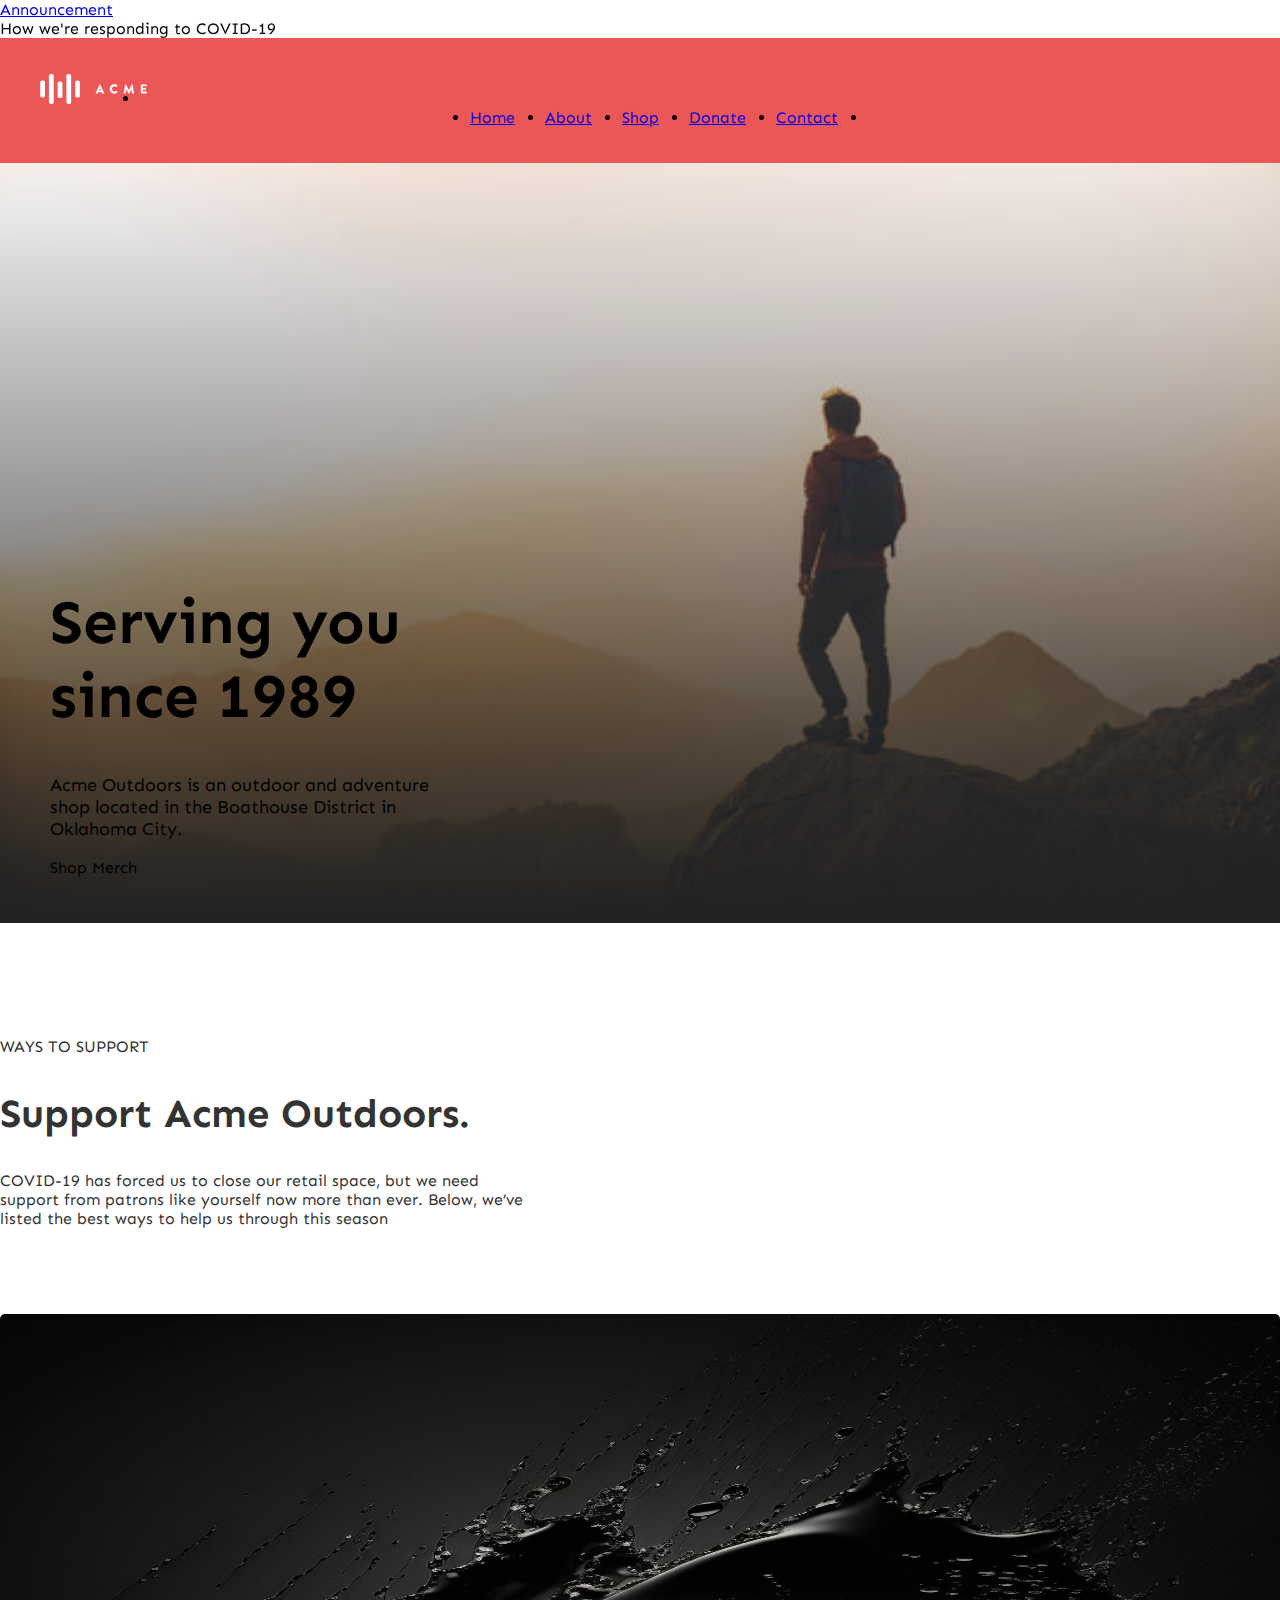
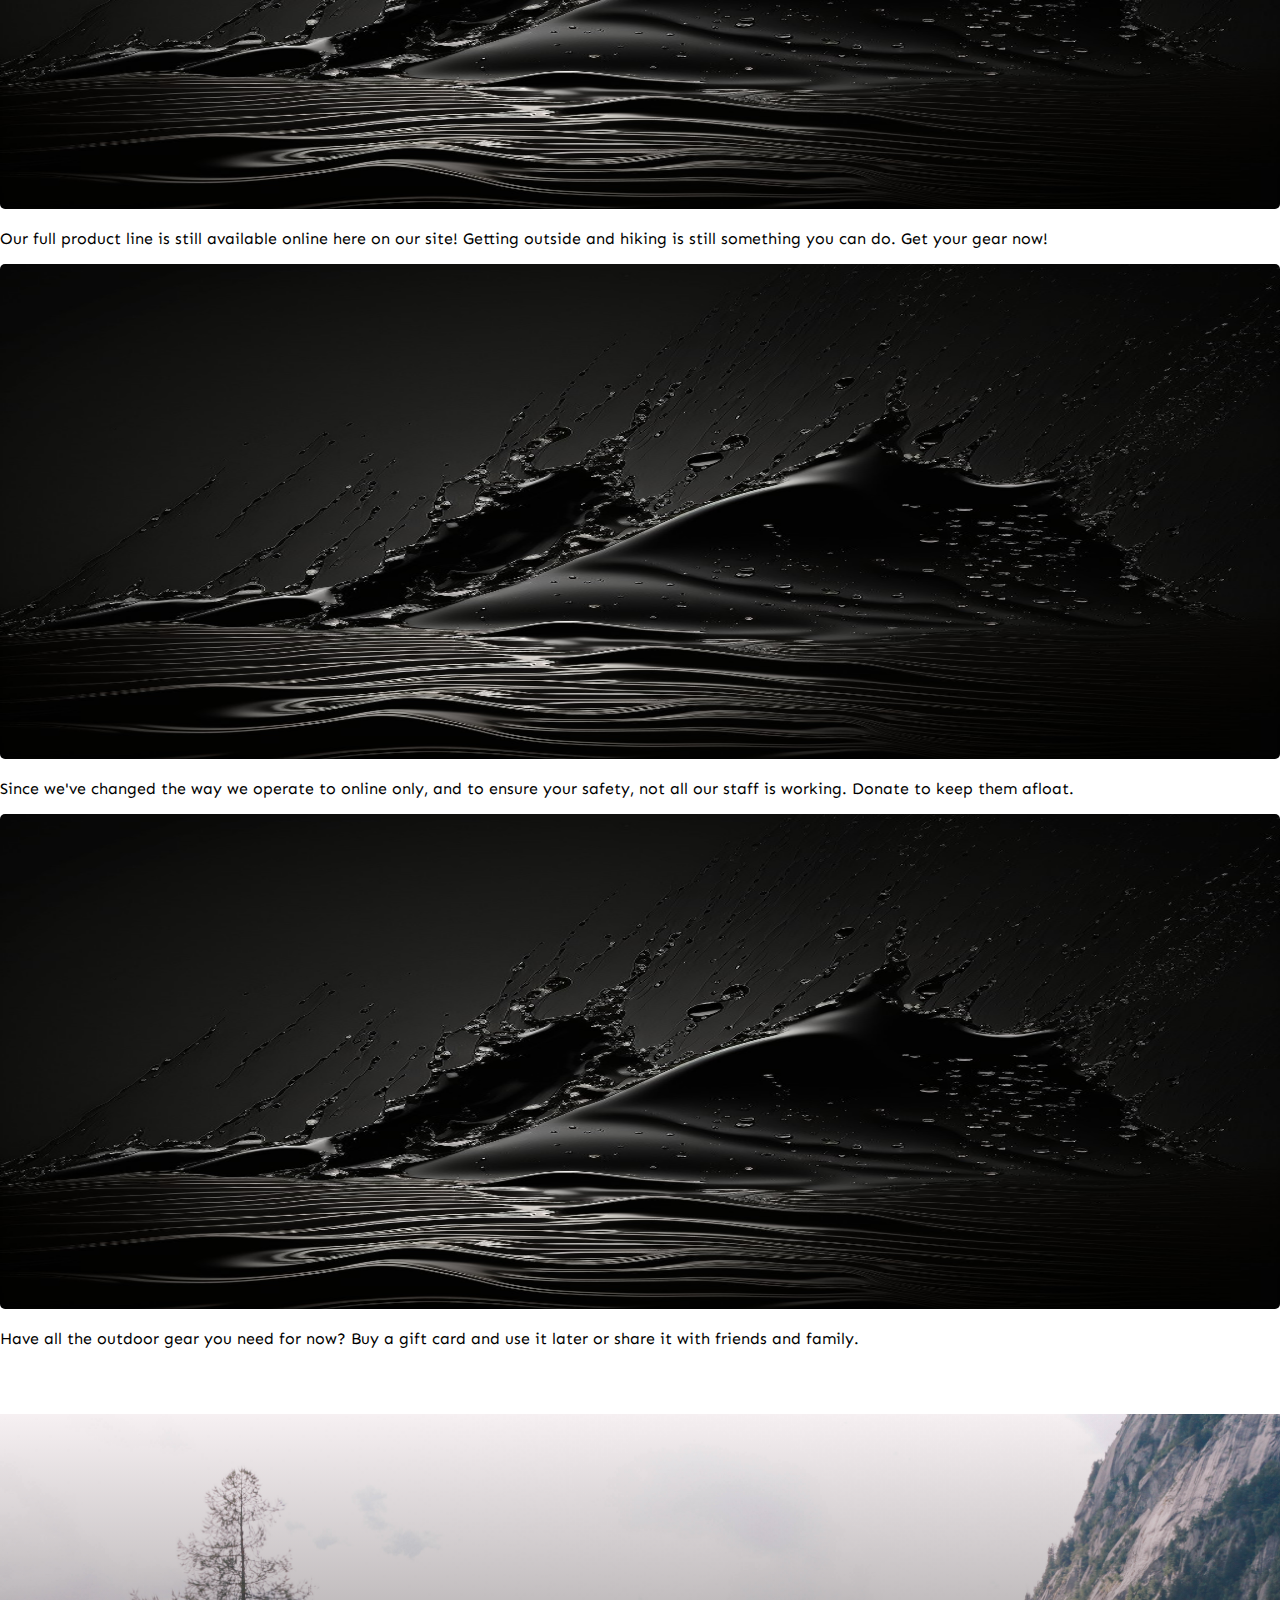
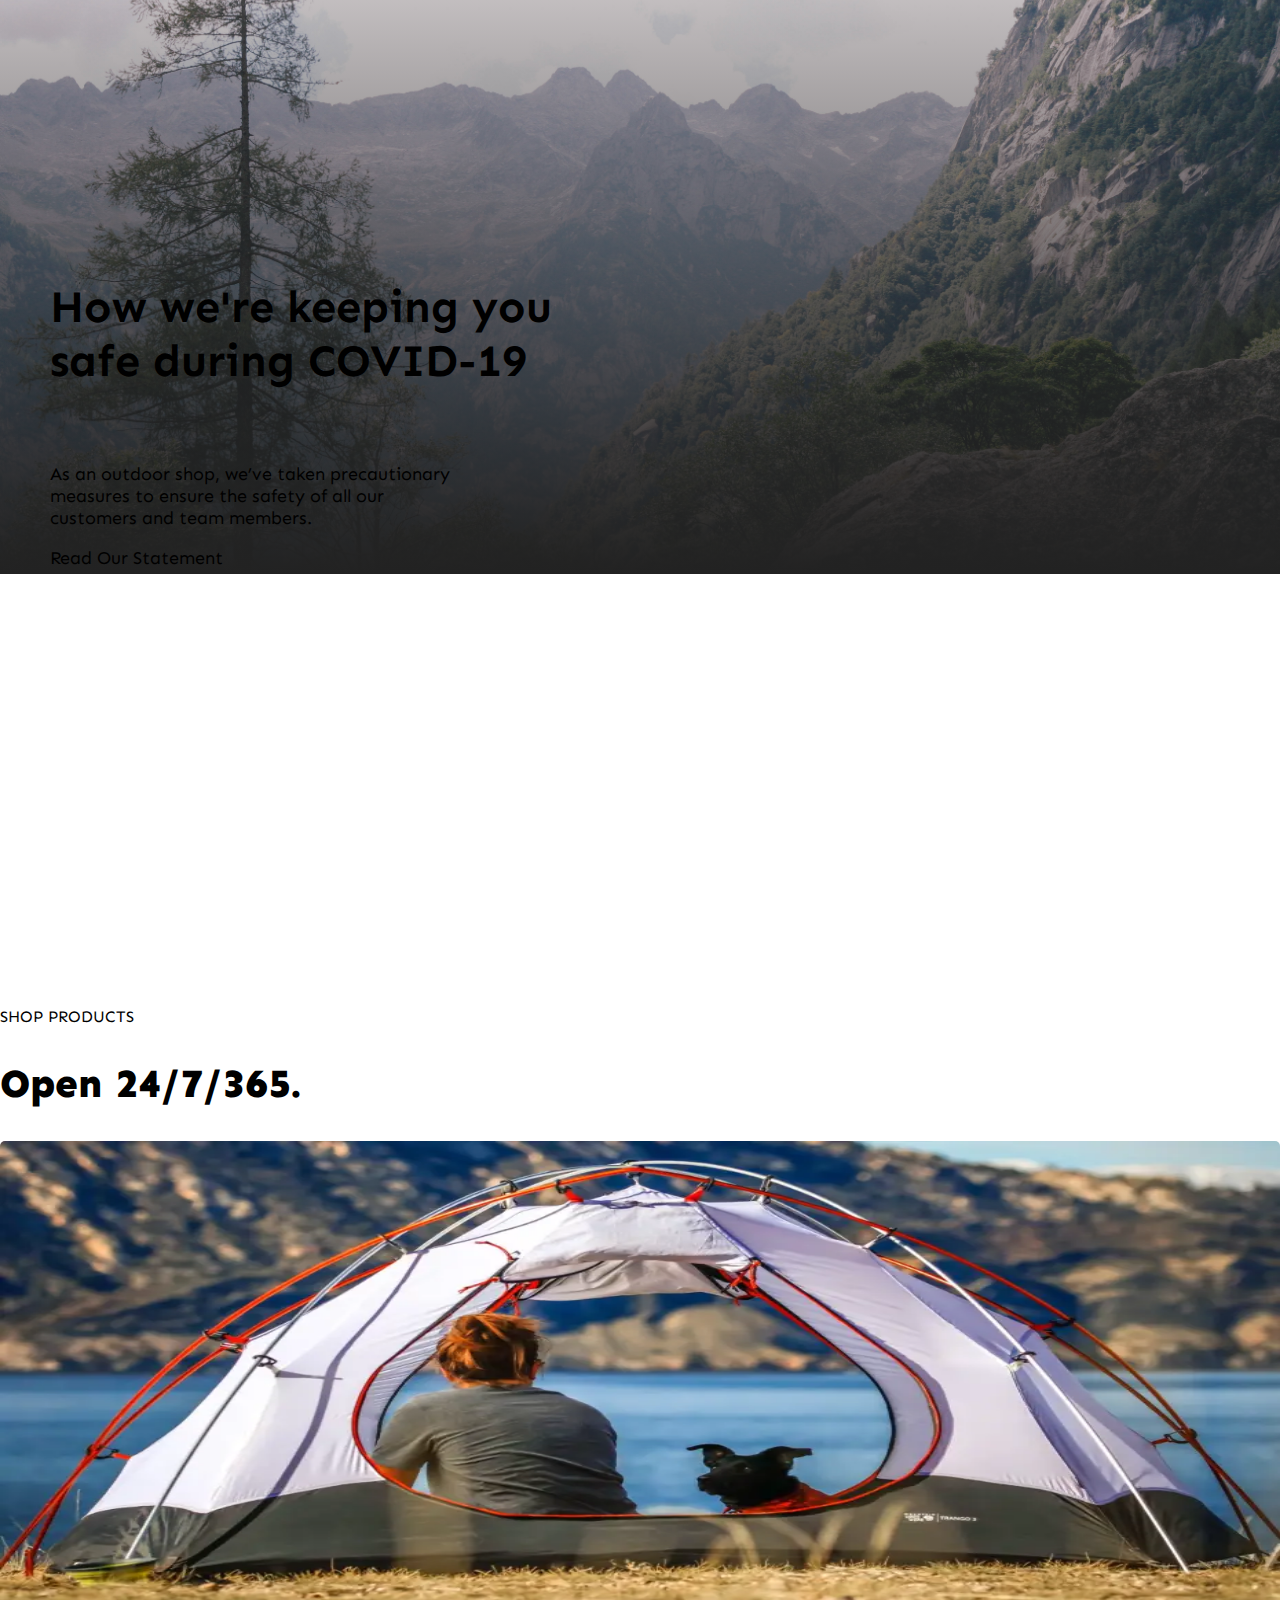
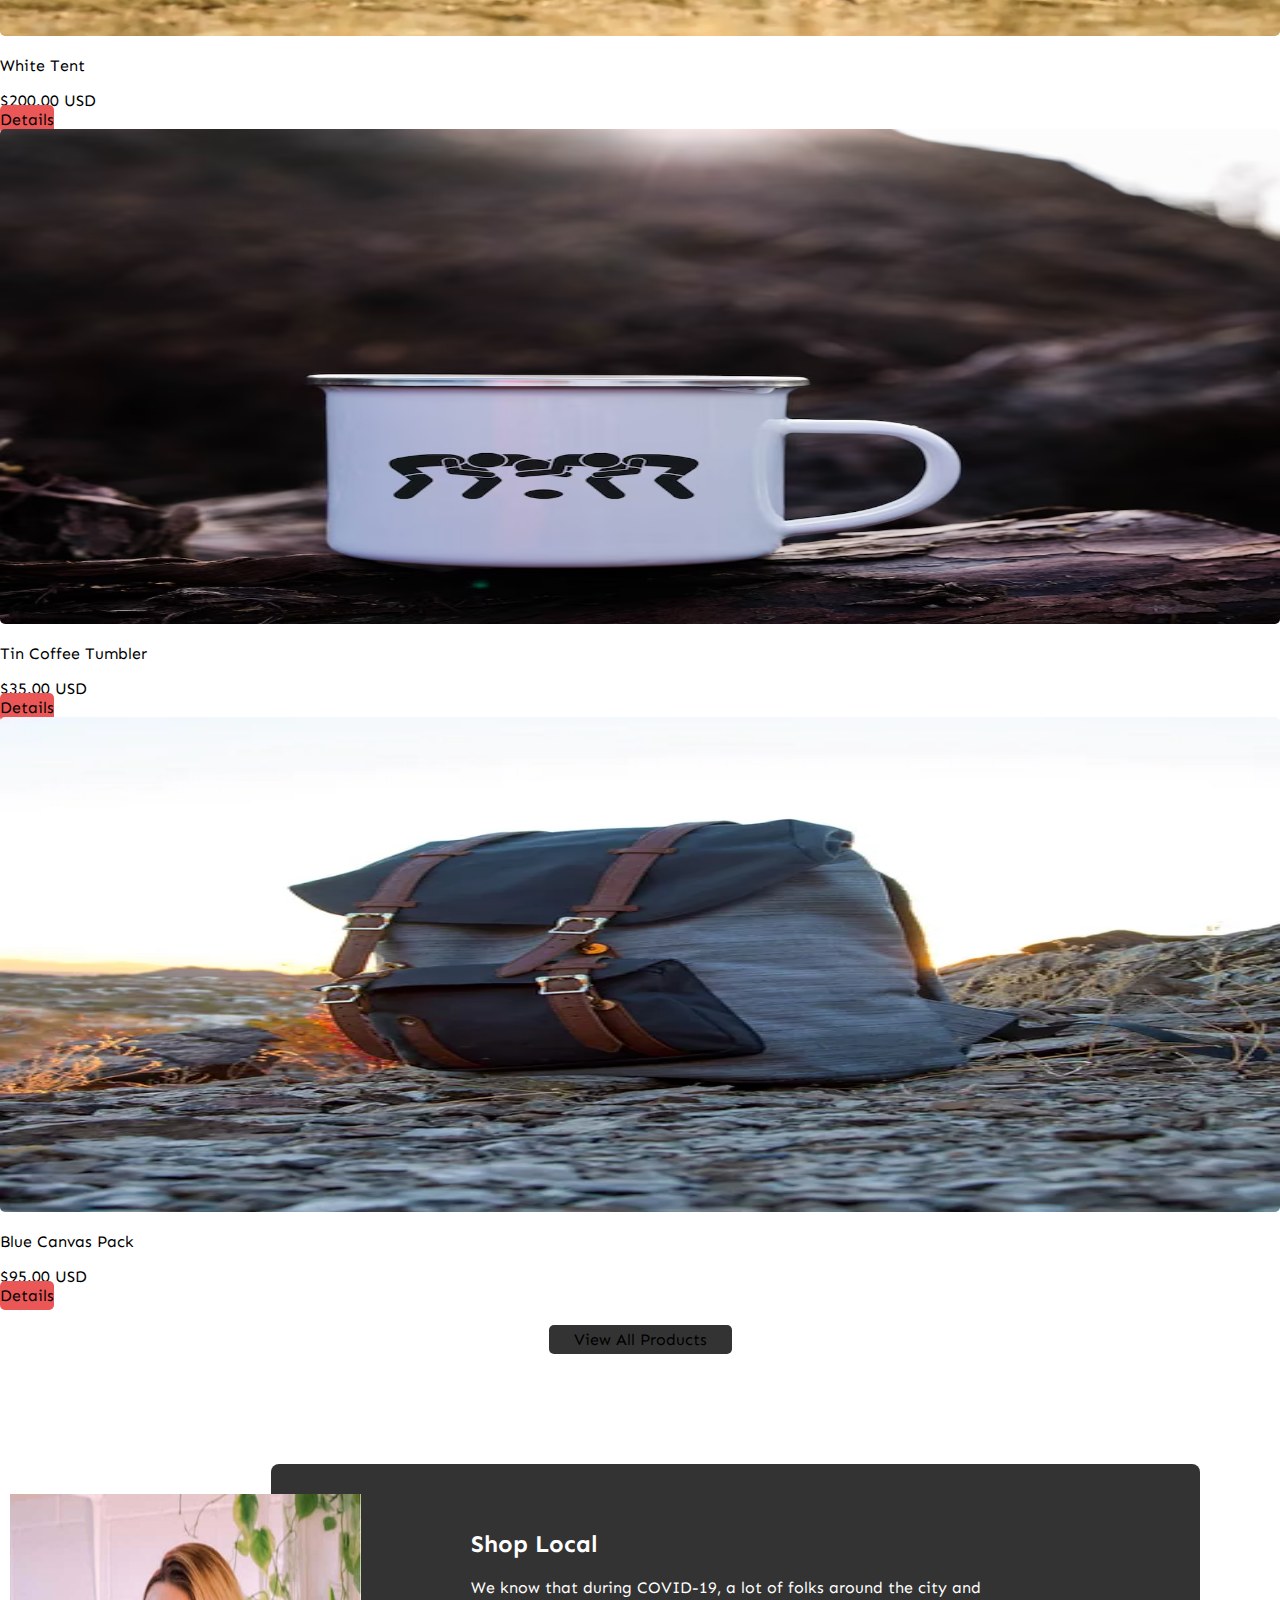
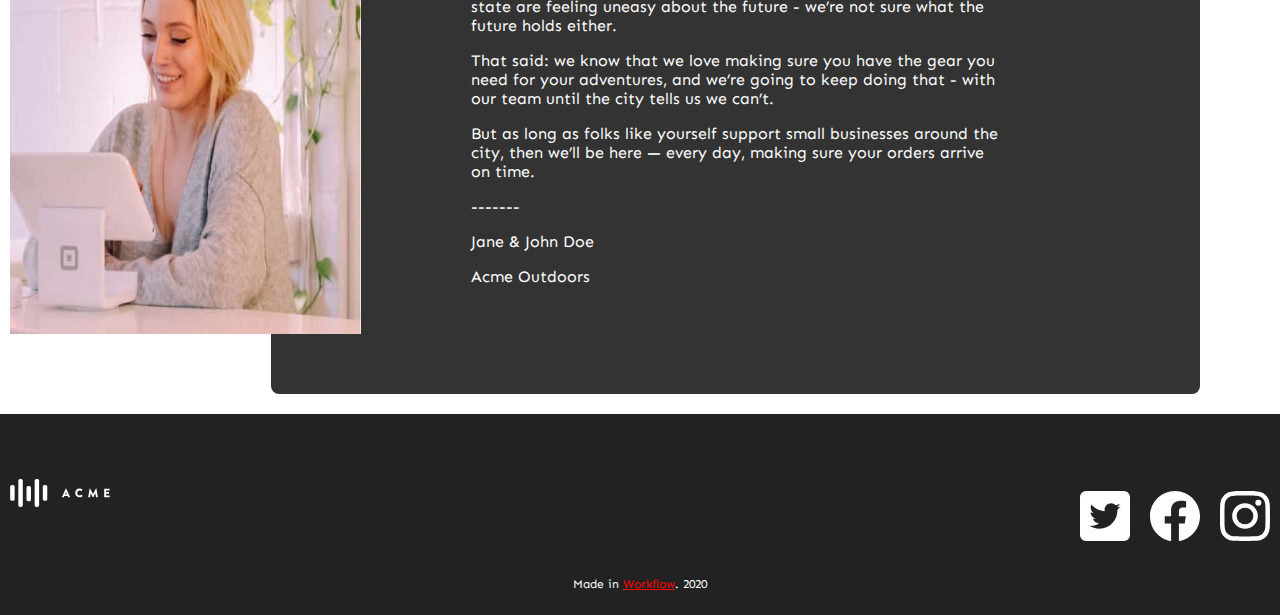
<file: index.html>
<!DOCTYPE html>
<html lang="en">

<head>
  <meta charset="UTF-8">
  <meta name="viewport" content="width=device-width, initial-scale=1.0">
  <title>Document</title>
  <link rel="stylesheet" href="style.css">
  <link href="https://cdn.jsdelivr.net/npm/bootstrap@5.0.2/dist/css/bootstrap.min.css" rel="stylesheet"
    integrity="sha384-EVSTQN3/azprG1Anm3QDgpJLIm9Nao0Yz1ztcQTwFspd3yD65VohhpuuCOmLASjC" crossorigin="anonymous">
  <link rel="stylesheet" href="https://cdnjs.cloudflare.com/ajax/libs/font-awesome/6.4.2/css/all.min.css"
    integrity="sha512-z3gLpd7yknf1YoNbCzqRKc4qyor8gaKU1qmn+CShxbuBusANI9QpRohGBreCFkKxLhei6S9CQXFEbbKuqLg0DA=="
    crossorigin="anonymous" referrerpolicy="no-referrer" />
</head>

<body>

  <section class="header_info">
    <div class="covid_section bg-dark">
    <div class="container">
      <div class="row bg-dark p-4 ">
        <div class=" col-sm-6 col-md-6 text-end text-light ">
          <a href="https://biznus-template.webflow.io/alert/how-were-responding-to-covid-19" class="h6 bg-danger rounded-pill p-3 text-decoration-none text-light">Announcement</a>
        </div>
        <div class="col-sm-6 col-lg-6 text-start text-light">
          <span> How we're responding to COVID-19</span>
        </div>
      </div>
    </div>
  </div>

    <div class="nav_section">
    <div class="container">
        <ul class="nav d.flex align-items-center justify-content-space-between">
          <li class="image">
            <a class="navbar-brand " href="index.html">
              <img src="./Assets/acme_main.svg" alt="">
            </a>
          </li>
          <div class="items">
            <li class="nav-item hover_e">
              <a class="nav-link text-light" href="index.html">Home</a>
            </li>
            <li class="nav-item hover_e">
              <a class="nav-link text-light" href="About.html">About</a>
            </li>
            <li class="nav-item hover_e">
              <a class="nav-link text-light" href="shop.html">Shop</a>
            </li>
            <li class="nav-item hover_e">
              <a class="nav-link text-light" href="#">Donate</a>
            </li>
            <li class="nav-item hover_e">
              <a class="nav-link text-light" href="#">Contact</a>
            </li>
            <li class="nav-item pt-2">
              <i class="fa-solid fa-cart-shopping fa-sm"></i>
            </li>
          </div>
        </ul>
    </div>
  </div>
  </section>

  <section class="body_info">
    <div class="climber_img">
    </div>

    
    <div class="container">
      <div class="row">
        <div class="col-12">
          <div class="Img_text">
            <h1 class="text-light">Serving you<br> since 1989</h1>
            <p class="text-light">Acme Outdoors is an outdoor and adventure<br> shop located in the Boathouse District
              in <br>Oklahoma City.</p>
            <a class="border rounded px-3 py-1 text-light text-decoration-none">Shop Merch</a>
          </div>
        </div>
      </div>
    </div>
 

  <div class="support">
    <div class="container">
      <div class="details">
        <div class="row">
          <div class="col-md-6">
            <span> WAYS TO SUPPORT</span>
            <h2>Support Acme Outdoors.</h2>
          </div>
          <div class="col-md-6">
            <p>COVID-19 has forced us to close our retail space, but we need<br> support from patrons like yourself now
              more than ever. Below, we’ve<br> listed the best ways to help us through this season</p>
          </div>
        </div>
      </div>
    </div>
  </div>

<div class="container">
      <div class="cards ">
      <div class="row row-cols-1 row-cols-md-3 g-5">
        <div class="col">
          <div class="card h-100 border-0">
            <img src="./Assets/card1.jpg" class="card-img-top rounded-3" alt="...">
            <div class="card-body">
              <p class="card-text pt-4">Our full product line is still available online here on our site! Getting outside and hiking is still something you can do. Get your gear now!</p>
            </div>
          </div>
        </div>
        <div class="col">
          <div class="card h-100 border-0">
            <img src="./Assets/card1.jpg" class="card-img-top rounded-3" alt="...">
            <div class="card-body">
              <p class="card-text pt-4">Since we've changed the way we operate to online only, and to ensure your safety, not all our staff is working. Donate to keep them afloat.</p>
            </div>
          </div>
        </div>
        <div class="col">
          <div class="card h-100 border-0">
            <img src="./Assets/card1.jpg" class="card-img-top rounded-3" alt="...">
            <div class="card-body">
              <p class="card-text pt-4">Have all the outdoor gear you need for now? Buy a gift card and use it later or share it with friends and family.</p>
            </div>
          </div>
        </div>
      </div>
    </div>
    </div>
    
    <div class="trees_section">
    <div class="trees_img">

    </div>
    <div class="container ">
      <div class="trees ">
      <div class="row">
        <div class="col-12">
          <div class="card bg-dark text-white border-0">
            <div class="card-img-overlay">
              <div class="trees_text ">
              <h5 class="card-title text-end ">How we're keeping you<br> safe during COVID-19</h5>
              <p class="card-text text-end text-white">As an outdoor shop, we’ve taken precautionary<br> measures to ensure the safety of all our<br> customers and team members.</p>
              <p class="card-text text-end rounded-3 ">Read Our Statement</p>
            </div>
            </div>
          </div>
        </div>
      </div>
    </div>
    </div>
  </div>

    <div class="container">
    <div class="products_info">
      <div class="row">
        <div class="col-12">
           <span>SHOP PRODUCTS</span>
          <h2><b>Open 24/7/365.</b></h2>
        </div>

        <div class="row row-cols-1 row-cols-md-3 g-3">
          <div class="col">
            <div class="card h-100 border-0">
              <!-- <div class="card"> -->
              <img src="./Assets/tent2.webp" class="card-img-top rounded-3" alt="...">
            <!-- </div> -->
              <div class="card_body mt-3">
                <div>
                <p class="card-text pt-1 text-center">White Tent</p>
              </div>
                <div class="text-center">
                <span>$200.00 USD</span>
              </div>
                <div class="card_btn d-flex justify-content-center m-2">
                <a class="text-decoration-none rounded-3 text-center text-light ">Details</a>
              </div>
              </div>
            </div>
          </div>

          <div class="col">
            <div class="card h-100 border-0">
              <div class="camp_mug">
              <img src="./Assets/mug2.avif" class="card-img-top rounded-3" alt="...">
            </div>
              <div class="card-body">
                <div>
                  <p class="card-text pt-1 text-center">Tin Coffee Tumbler</p>
                </div>
                  <div class="text-center">
                  <span>$35.00 USD</span>
                </div>
                  <div class="card_btn d-flex justify-content-center m-2">
                  <a class="text-decoration-none rounded-3 text-center text-light">Details</a>
                </div>
              </div>
            </div>
          </div>

          <div class="col">
            <div class="card h-100 border-0">
              <div class="camp_bag">
              <img src="./Assets/camp_bag1.webp" class="card-img-top rounded-3" alt="...">
            </div>
              <div class="card-body mb-3">
                <div>
                  <p class="card-text pt-1 text-center">Blue Canvas Pack</p>
                </div>
                  <div class="text-center">
                  <span>$95.00 USD</span>
                </div>
                  <div class="card_btn d-flex justify-content-center m-2">
                  <a class="text-decoration-none rounded-3 text-center text-light ">Details</a>
                </div>
              </div>
            </div>
          </div>
        </div>
      </div>
    </div>
    </div>

    <div class="container">
     <div class="row">
      <div class="col-12">
        <div class="btn_products">
        <a class="text-white">View All Products</a>
      </div>
      </div>
     </div>
    </div>

     <div class="container mb-4">
      <div class="row">
        <div class="col-12">
          <div class="shop_info">
          <div class="shop_img">
            <img class="rounded-3" src="./Assets/lady.jpg">
          </div>
          <div class="shop">
            <div class="shop_detials">
            <h2>Shop Local</h2>
            <p>We know that during COVID-19, a lot of folks around the city and state are feeling uneasy about the future - we’re not sure what the future holds either.</p>
            <p>That said: we know that we love making sure you have the gear you need for your adventures, and we’re going to keep doing that - with our team until the city tells us we can’t.</p>
            <p>But as long as folks like yourself support small businesses around the city, then we’ll be here — every day, making sure your orders arrive on time.</p>
             <p>-------</p>
             <div>Jane & John Doe</div>
             <p>Acme Outdoors</p>
            </div>
         
          </div>
          </div>
        </div>
      </div>
     </div> 

     <div class="footer_section">
     <div class="container">
      <div class="row">
        <div class="col-12">
          <div class="footer">
              <div class="brand_logo">
                <a href="index.html"> <img src="./Assets/acme_logo.svg" alt=""></a>
              </div>

              <div class="socials">
              <a href="https://twitter.com/webflow"><img src="./Assets/twitter.svg" alt="" ></a>
              <a href="https://www.facebook.com/webflow"><img src="./Assets/facebook.svg" alt="" ></a>
              <a href="https://www.instagram.com/webflow/"><img src="./Assets/instagram.svg" alt="" ></a>
            </div>
            <div class="footer_details">
                 <p>Made in <a href="#">Workflow</a>. <i class="fa-regular fa-copyright fa-sm"></i> 2020 </p>
            </div>
          </div>
            
        </div>
      </div>
     </div>
     </div>


  </section>






  <script src="https://cdn.jsdelivr.net/npm/@popperjs/core@2.9.2/dist/umd/popper.min.js"
    integrity="sha384-IQsoLXl5PILFhosVNubq5LC7Qb9DXgDA9i+tQ8Zj3iwWAwPtgFTxbJ8NT4GN1R8p"
    crossorigin="anonymous"></script>
  <script src="https://cdn.jsdelivr.net/npm/bootstrap@5.0.2/dist/js/bootstrap.min.js"
    integrity="sha384-cVKIPhGWiC2Al4u+LWgxfKTRIcfu0JTxR+EQDz/bgldoEyl4H0zUF0QKbrJ0EcQF"
    crossorigin="anonymous"></script>
</body>

</html>
</file>
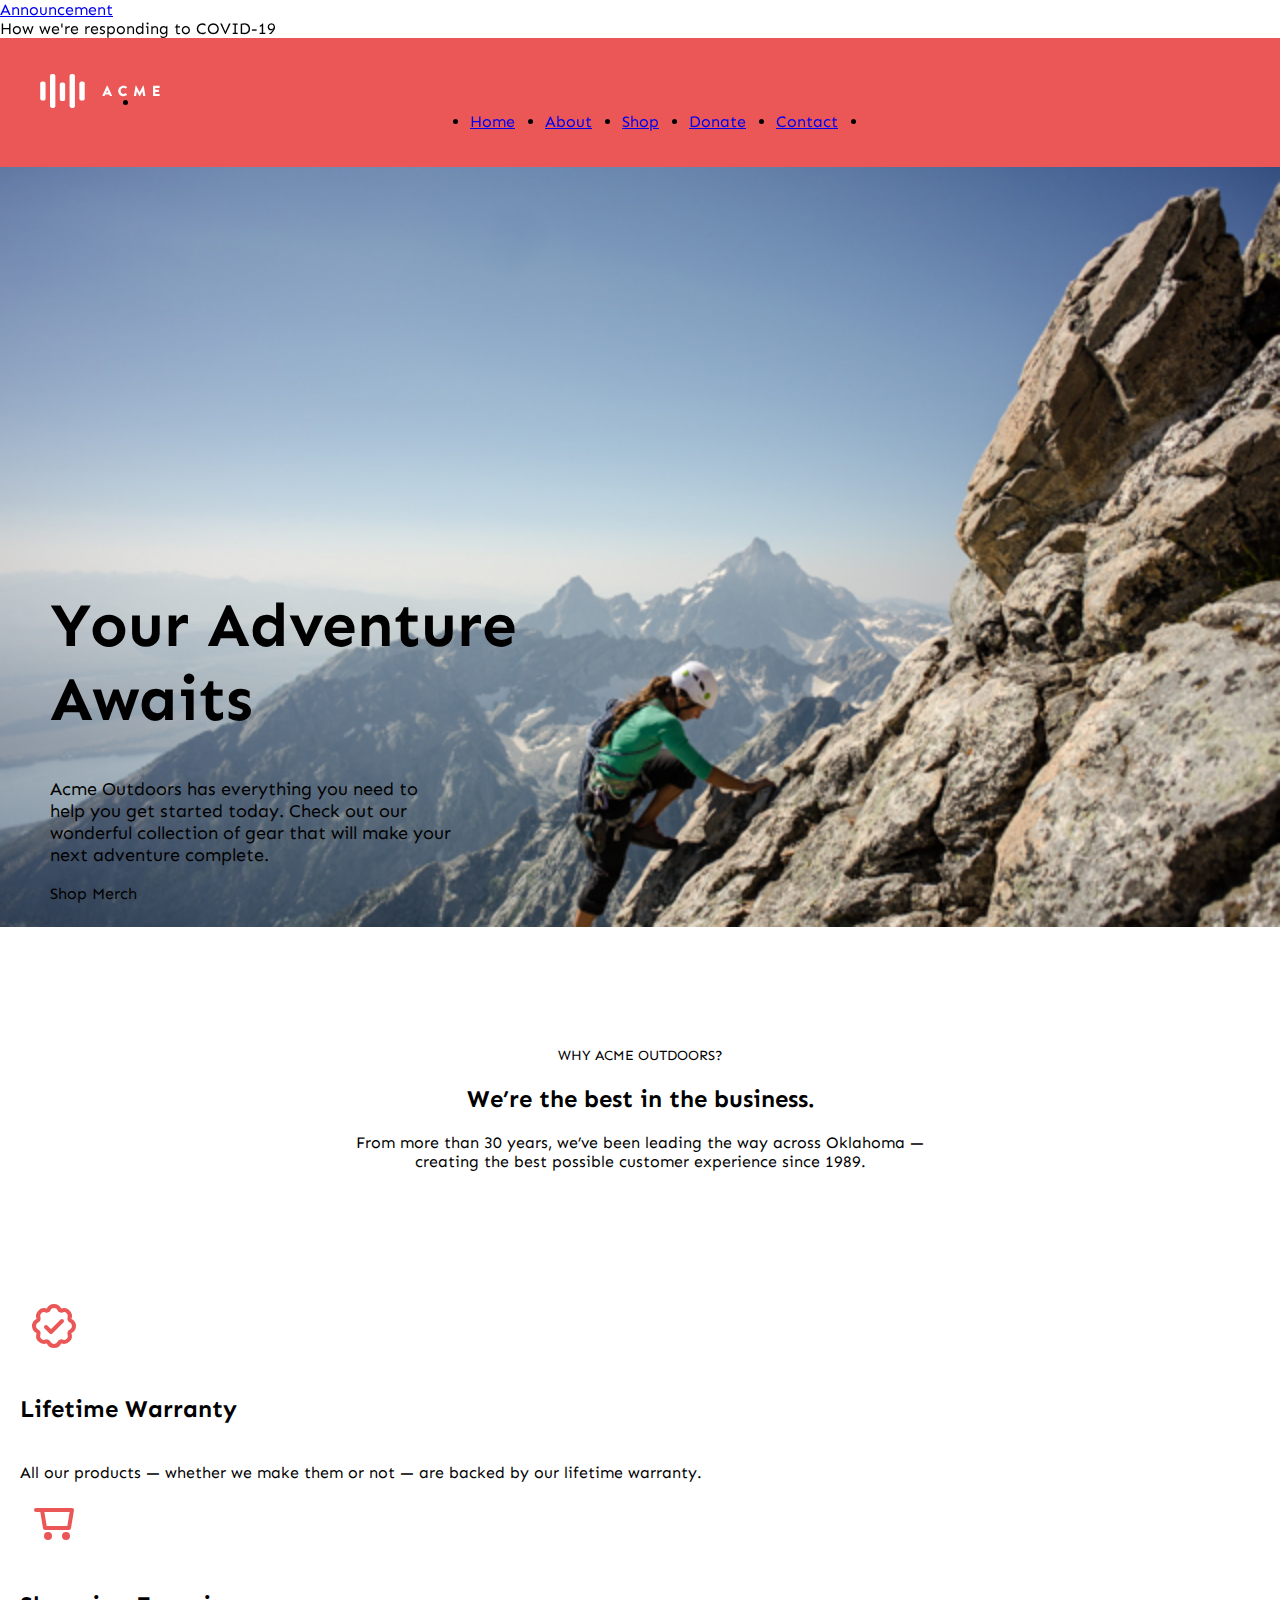
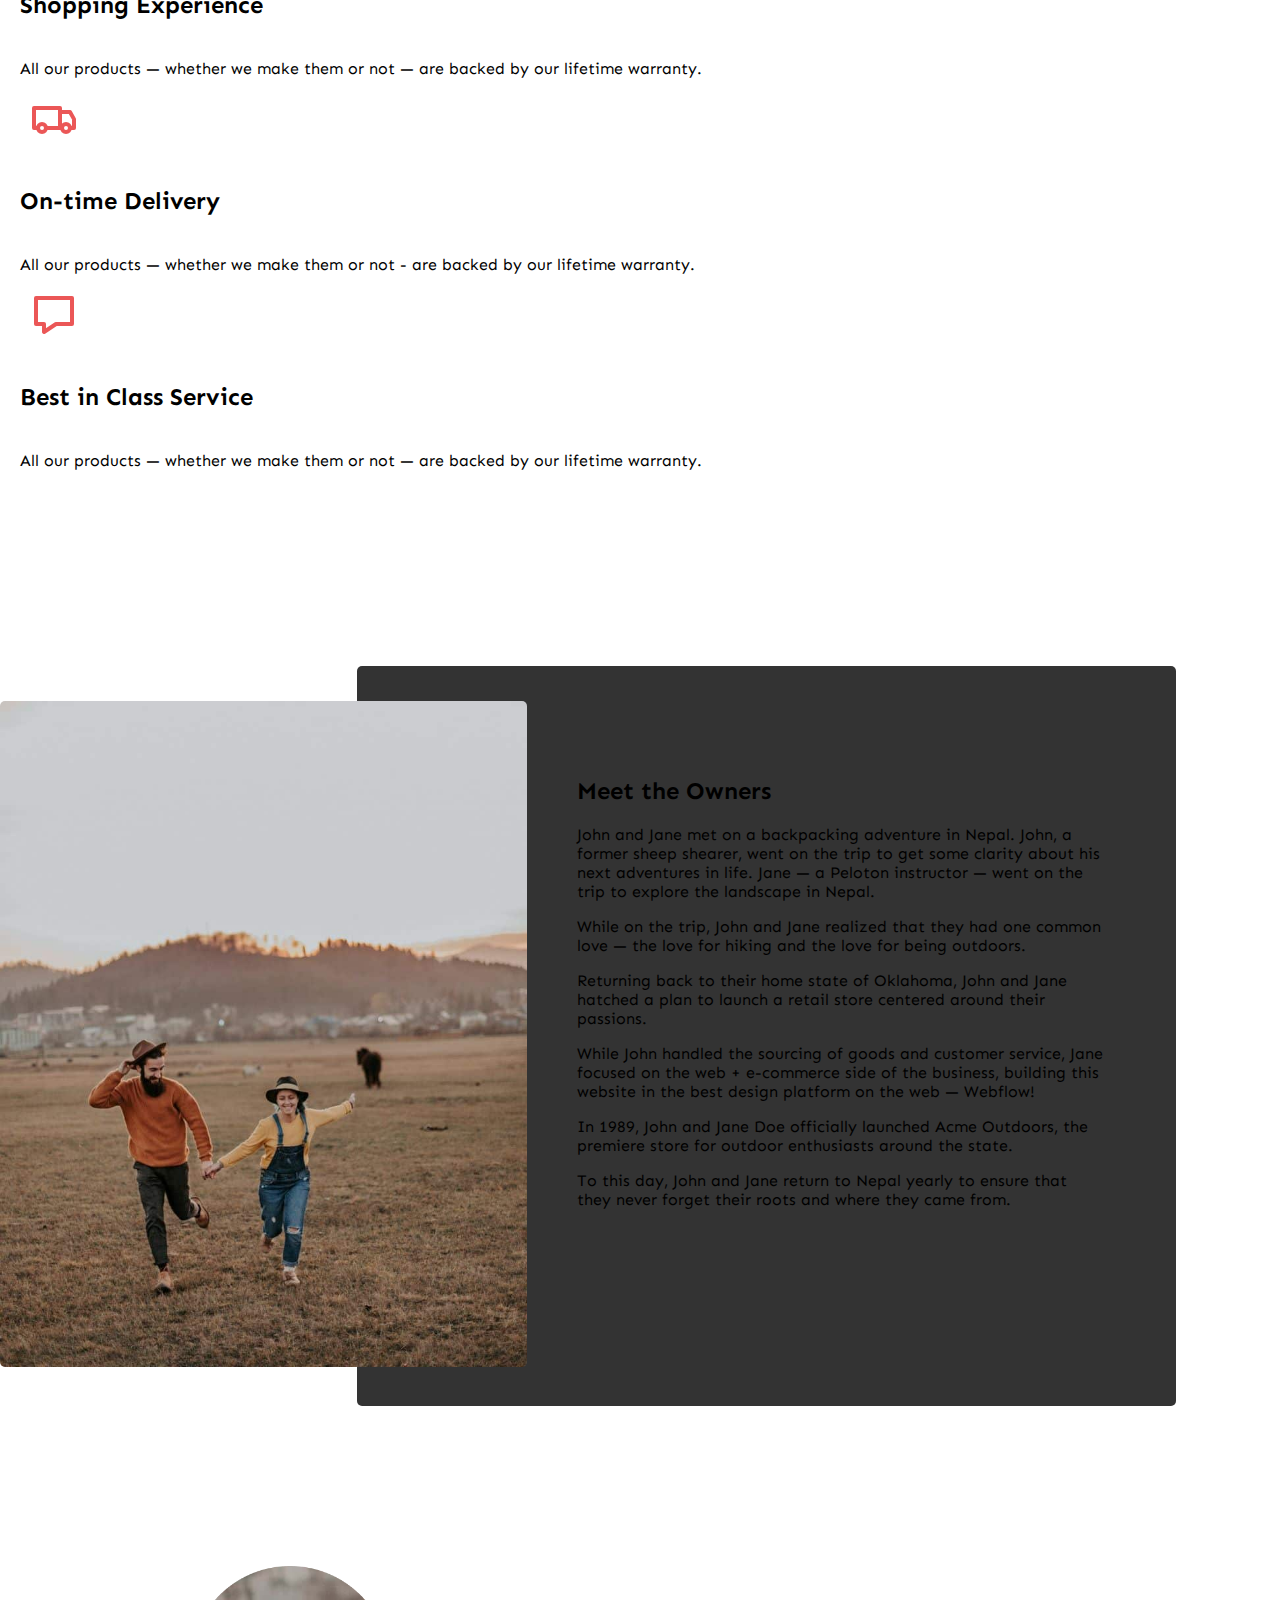
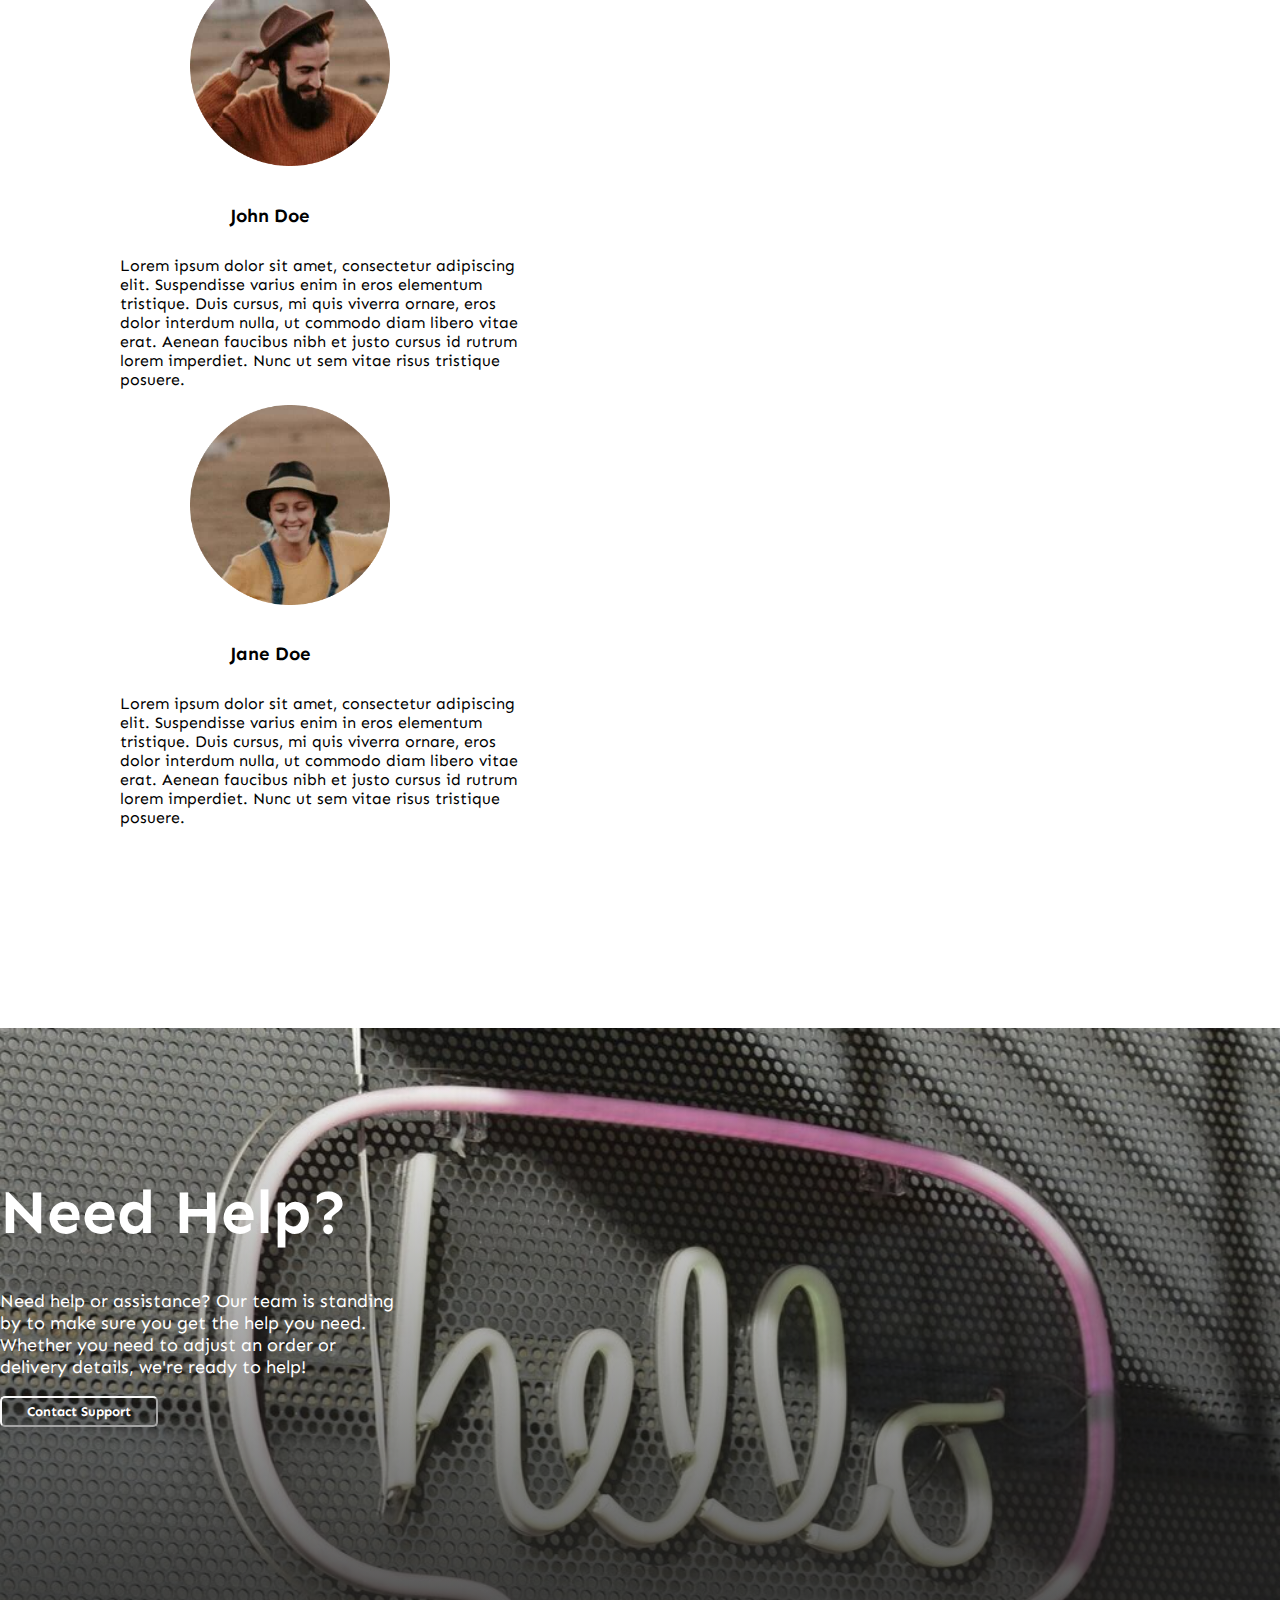
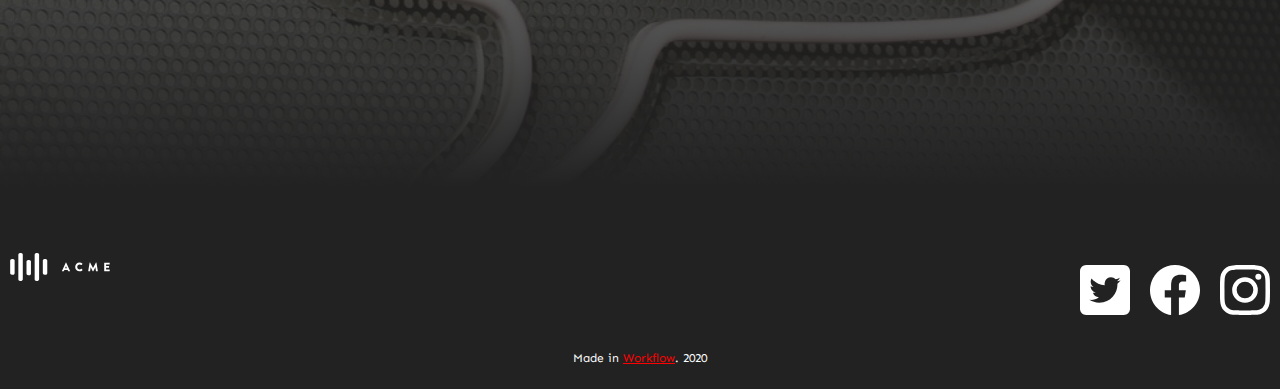
<file: About.html>
<!doctype html>
<html lang="en">

<head>
  <title>About Page</title>
  <!-- Required meta tags -->
  <meta charset="utf-8">
  <meta name="viewport" content="width=device-width, initial-scale=1, shrink-to-fit=no">
  <link href="https://cdn.jsdelivr.net/npm/bootstrap@5.2.1/dist/css/bootstrap.min.css" rel="stylesheet"
    integrity="sha384-iYQeCzEYFbKjA/T2uDLTpkwGzCiq6soy8tYaI1GyVh/UjpbCx/TYkiZhlZB6+fzT" crossorigin="anonymous">
   <link rel="stylesheet" href="About.css">
   <link rel="stylesheet" href="https://cdnjs.cloudflare.com/ajax/libs/font-awesome/6.4.2/css/all.min.css" integrity="sha512-z3gLpd7yknf1YoNbCzqRKc4qyor8gaKU1qmn+CShxbuBusANI9QpRohGBreCFkKxLhei6S9CQXFEbbKuqLg0DA==" crossorigin="anonymous" referrerpolicy="no-referrer" />
</head>

<body>
    <section class="header_info">
      <div class="covid_section bg-dark">
        <div class="container">
          <div class="row bg-dark p-4 ">
            <div class=" col-sm-6 col-md-6 text-end text-light ">
              <a href="https://biznus-template.webflow.io/alert/how-were-responding-to-covid-19" class="h6 bg-danger rounded-pill p-3 text-decoration-none text-light">Announcement</a>
            </div>
            <div class="col-sm-6 col-lg-6 text-start text-light">
              <span> How we're responding to COVID-19</span>
            </div>
          </div>
        </div>
      </div>
    
        <div class="nav_section">
        <div class="container">
            <ul class="nav d.flex align-items-center justify-content-space-between">
              <li class="image">
                <a class="navbar-brand " href="index.html">
                  <img src="./Assets/acme_main.svg" alt="" width="120px" >
                </a>
              </li>
              <div class="items">
                <li class="nav-item hover_e">
                  <a class="nav-link text-light" href="index.html">Home</a>
                </li>
                <li class="nav-item hover_e ">
                  <a class="nav-link text-light" href="About.html">About</a>
                </li>
                <li class="nav-item hover_e">
                  <a class="nav-link text-light" href="shop.html">Shop</a>
                </li>
                <li class="nav-item hover_e">
                  <a class="nav-link text-light" href="#">Donate</a>
                </li>
                <li class="nav-item hover_e">
                  <a class="nav-link text-light" href="#">Contact</a>
                </li>
                <li class="nav-item pt-2">
                  <i class="fa-solid fa-cart-shopping fa-sm"></i>
                </li>
              </div>
            </ul>
        </div>
      </div>
      </section>

  <main>
    <section class="body_info">
      <div class="climber_img bg-danger">
      </div>

        <div class="container m-0 p-0 ">
          <div class="row">
            <div class="col-12">
              <div class="Img_text">
                <h1 class="text-white">Your Adventure<br> Awaits</h1>
                <p class="text-white">Acme Outdoors has everything you need to<br> help you get started today. Check out our<br> 
                    wonderful collection of gear that will make your<br>
                     next adventure complete.</p>
                <a class="border rounded px-3 py-1 text-light text-decoration-none">Shop Merch</a>
              </div>
            </div>
          </div>
        </div>
     
       
       <div class="container">
                <div class="outdoors">
                <div class="heading">
                    <p>WHY ACME OUTDOORS?</p>
                </div>
                <h2>We’re the best in the business.</h2>
                <p>From more than 30 years, we’ve been leading the way across Oklahoma —<br> creating the best possible customer experience since 1989.</p>
            </div>
        </div>
        
        <div class="card_section">
        <div class="container cards_info">
        <div class="card-group">
            <div class="card border-0">
             <div class="card_img">
               <img src="./Assets/tick.svg" class="card-img-top" alt="..." >
            </div>
              <div class="card-body">
                <h5 class="card-title heading">Lifetime Warranty</h5>
                <p class="card-text">All our products — whether we make them or not — are backed by our lifetime warranty.</p>
              </div>
            </div>
            
            <div class="card border-0">
                <div class="card_img">
                    <img src="./Assets/cart.svg" class="card-img-top" alt="..." >
                 </div>
              <div class="card-body">
                <h5 class="card-title heading">Shopping Experience</h5>
                <p class="card-text">All our products — whether we make them or not — are backed by our lifetime warranty.</p>
              </div>
            </div>

            <div class="card border-0">
                <div class="card_img">
                    <img src="./Assets/truck.svg" class="card-img-top" alt="..." >
                 </div>
              <div class="card-body ">
                <h5 class="card-title heading">On-time Delivery</h5>
                <p class="card-text">All our products — whether we make them or not - are backed by our lifetime warranty.</p>
              </div>
            </div>

            <div class="card border-0">
                <div class="card_img">
                    <img src="./Assets/textbox.svg" class="card-img-top" alt="..." >
                 </div>
                <div class="card-body">
                  <h5 class="card-title heading">Best in Class Service</h5>
                  <p class="card-text">All our products — whether we make them or not — are backed by our lifetime warranty.</p>
                </div>
              </div>
          </div>
        </div>
      </div>

        <div class="content_section">
        <div class="container">
        <div class="content_desc">
            <div class="content_left">
              <img src="./Assets/woman-attraction.jpg" alt="" >
            </div>
            <div class="content_right">
               <div class="content_right_info text-light">
                  <h2>Meet the Owners</h2>
                  <p>John and Jane met on a backpacking adventure in Nepal. John, a<br> former sheep shearer, went on the trip to get some clarity about his<br> next adventures in life. Jane — a Peloton instructor — went on the<br> trip to explore the landscape in Nepal.</p>
                  <p>While on the trip, John and Jane realized that they had one common<br> love — the love for hiking and the love for being outdoors.</p>
                  <p>Returning back to their home state of Oklahoma, John and Jane<br> hatched a plan to launch a retail store centered around their<br> passions.</p>
                   <p>While John handled the sourcing of goods and customer service, Jane<br> focused on the web + e-commerce side of the business, building this<br> website in the best design platform on the web — Webflow!</p>
                   <p>In 1989, John and Jane Doe officially launched Acme Outdoors, the<br> premiere store for outdoor enthusiasts around the state.</p>
                   <p>To this day, John and Jane return to Nepal yearly to ensure that<br> they never forget their roots and where they came from.</p>
                </div>
            </div>
        </div>
    </div>
  </div>
        
    <div class="owners_details">
    <div class="container">
      <div class="row ">
        <div class="col-6">
      <div class="owner_bio">
          <img src="./Assets/john.png" alt="">
          <h3>John Doe</h3>
          <p>Lorem ipsum dolor sit amet, consectetur adipiscing<br> elit. Suspendisse varius enim in eros elementum<br>tristique. Duis cursus, mi quis viverra ornare, eros<br> dolor interdum nulla, ut commodo diam libero vitae<br> erat. Aenean faucibus nibh et justo cursus id rutrum<br> lorem imperdiet. Nunc ut sem vitae risus tristique<br> posuere.</p>
      </div>
    </div>
    <div class="col-6">
      <div class="owner_bio">
        <img src="./Assets/jane.png" alt="">
        <h3>Jane Doe</h3>
        <p>Lorem ipsum dolor sit amet, consectetur adipiscing<br> elit. Suspendisse varius enim in eros elementum<br>tristique. Duis cursus, mi quis viverra ornare, eros<br> dolor interdum nulla, ut commodo diam libero vitae<br> erat. Aenean faucibus nibh et justo cursus id rutrum<br> lorem imperdiet. Nunc ut sem vitae risus tristique<br> posuere.</p>
      </div>
    </div>
    </div>
    </div>
  </div>
    

    <div class="footer_img">
    <div class="container hero-wrapper">
      <div class="row">
        <div class="col-12">
            <h1>Need Help?</h1>
            <p>Need help or assistance? Our team is standing<br> by to make sure you get the help you need.<br> Whether you need to adjust an order or<br> delivery details, we're ready to help!</p>
             <div class="footer_btn">
              <button> <b>Contact Support</b></button>
             </div>
        </div>
      </div>
    </div>
  </div>

    </section>
  </main>
  <footer>
    
    <div class="footer_section">
    <div class="container">
        <div class="row">
          <div class="col-12">
            <div class="footer">
                <div class="brand_logo">
                  <a href="index.html"><img src="./Assets/acme_logo.svg" alt=""></a>
                </div>
  
                <div class="socials">
                <a href="https://twitter.com/webflow"><img src="./Assets/twitter.svg" alt="" ></a>
                <a href="https://www.facebook.com/webflow"><img src="./Assets/facebook.svg" alt="" ></a>
                <a href="https://www.instagram.com/webflow/"><img src="./Assets/instagram.svg" alt="" ></a>
              </div>
              <div class="footer_details">
                   <p>Made in <a href="#">Workflow</a>. <i class="fa-regular fa-copyright fa-sm"></i> 2020 </p>
              </div>
            </div>
          </div>
        </div>
       </div>
      </div>
  </footer>
  <!-- Bootstrap JavaScript Libraries -->
  <script src="https://cdn.jsdelivr.net/npm/@popperjs/core@2.11.6/dist/umd/popper.min.js"
    integrity="sha384-oBqDVmMz9ATKxIep9tiCxS/Z9fNfEXiDAYTujMAeBAsjFuCZSmKbSSUnQlmh/jp3" crossorigin="anonymous">
  </script>

  <script src="https://cdn.jsdelivr.net/npm/bootstrap@5.2.1/dist/js/bootstrap.min.js"
    integrity="sha384-7VPbUDkoPSGFnVtYi0QogXtr74QeVeeIs99Qfg5YCF+TidwNdjvaKZX19NZ/e6oz" crossorigin="anonymous">
  </script>
</body>

</html>
</file>
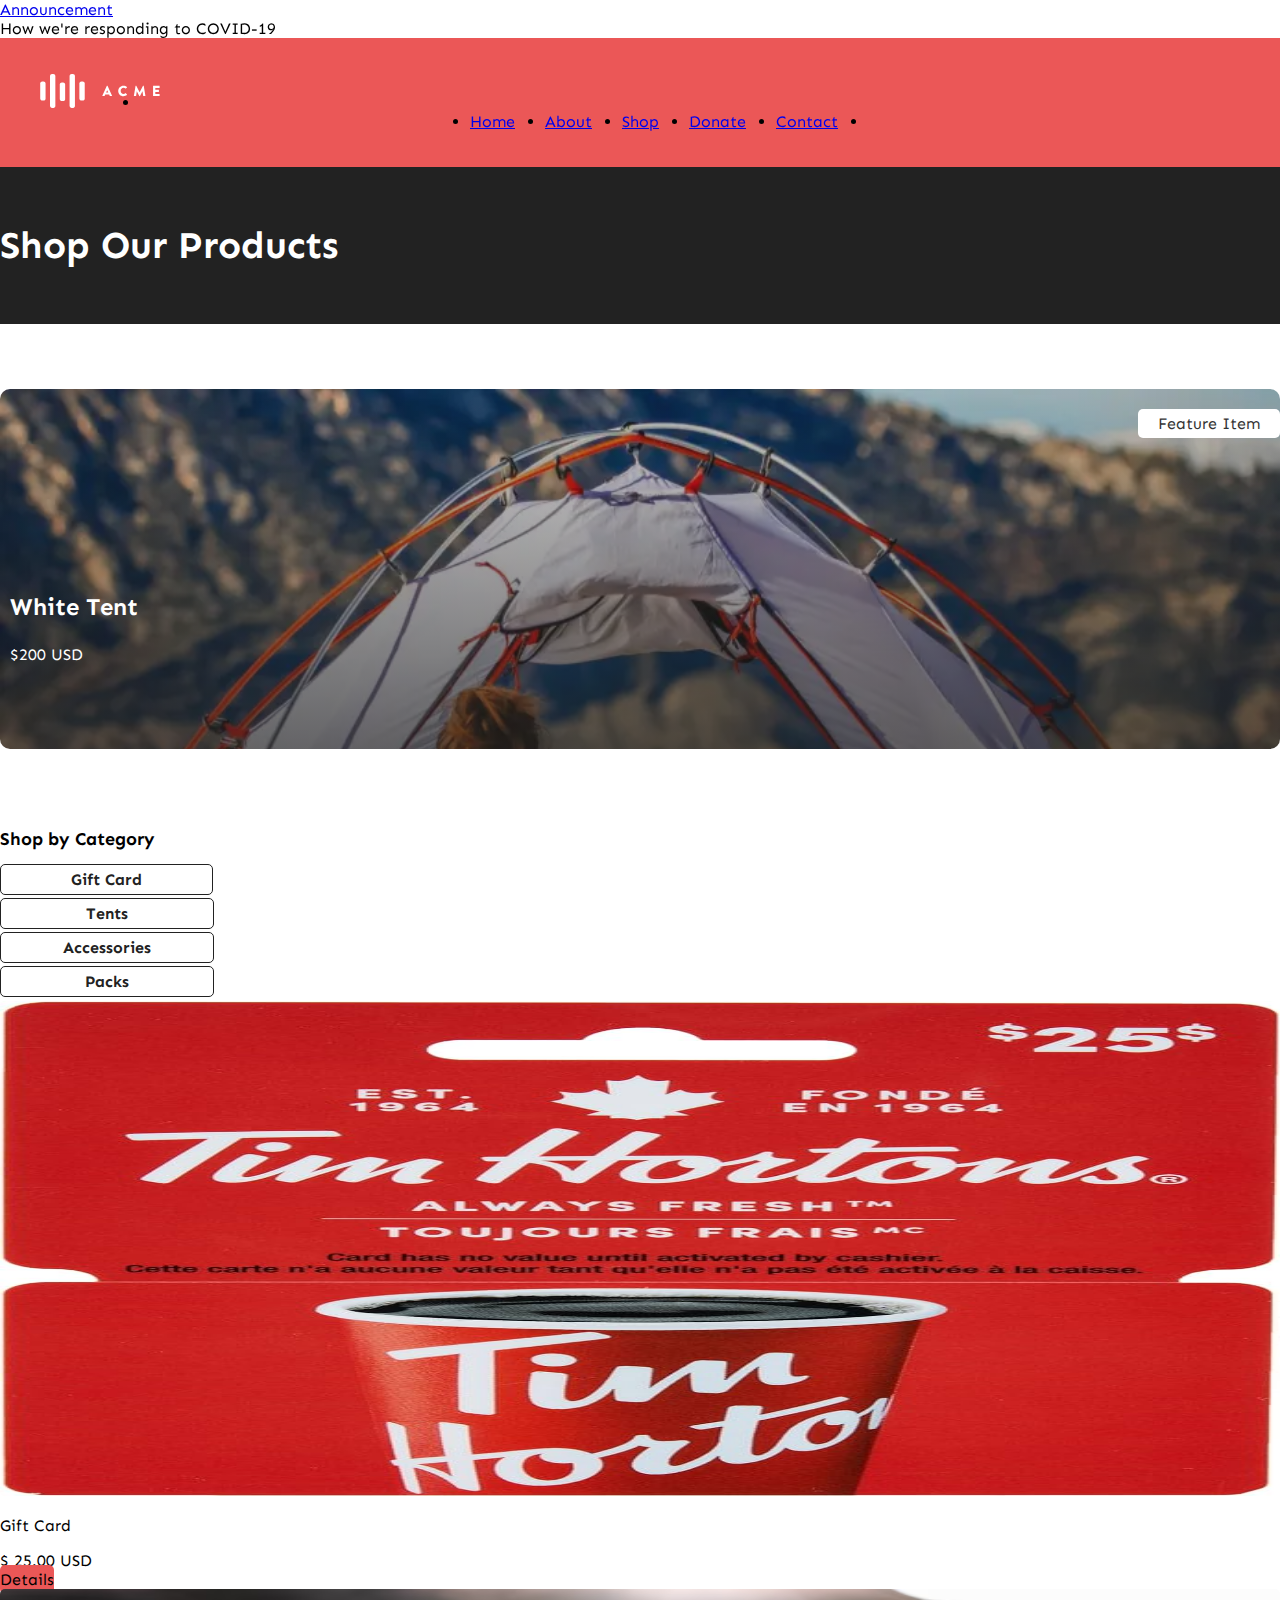
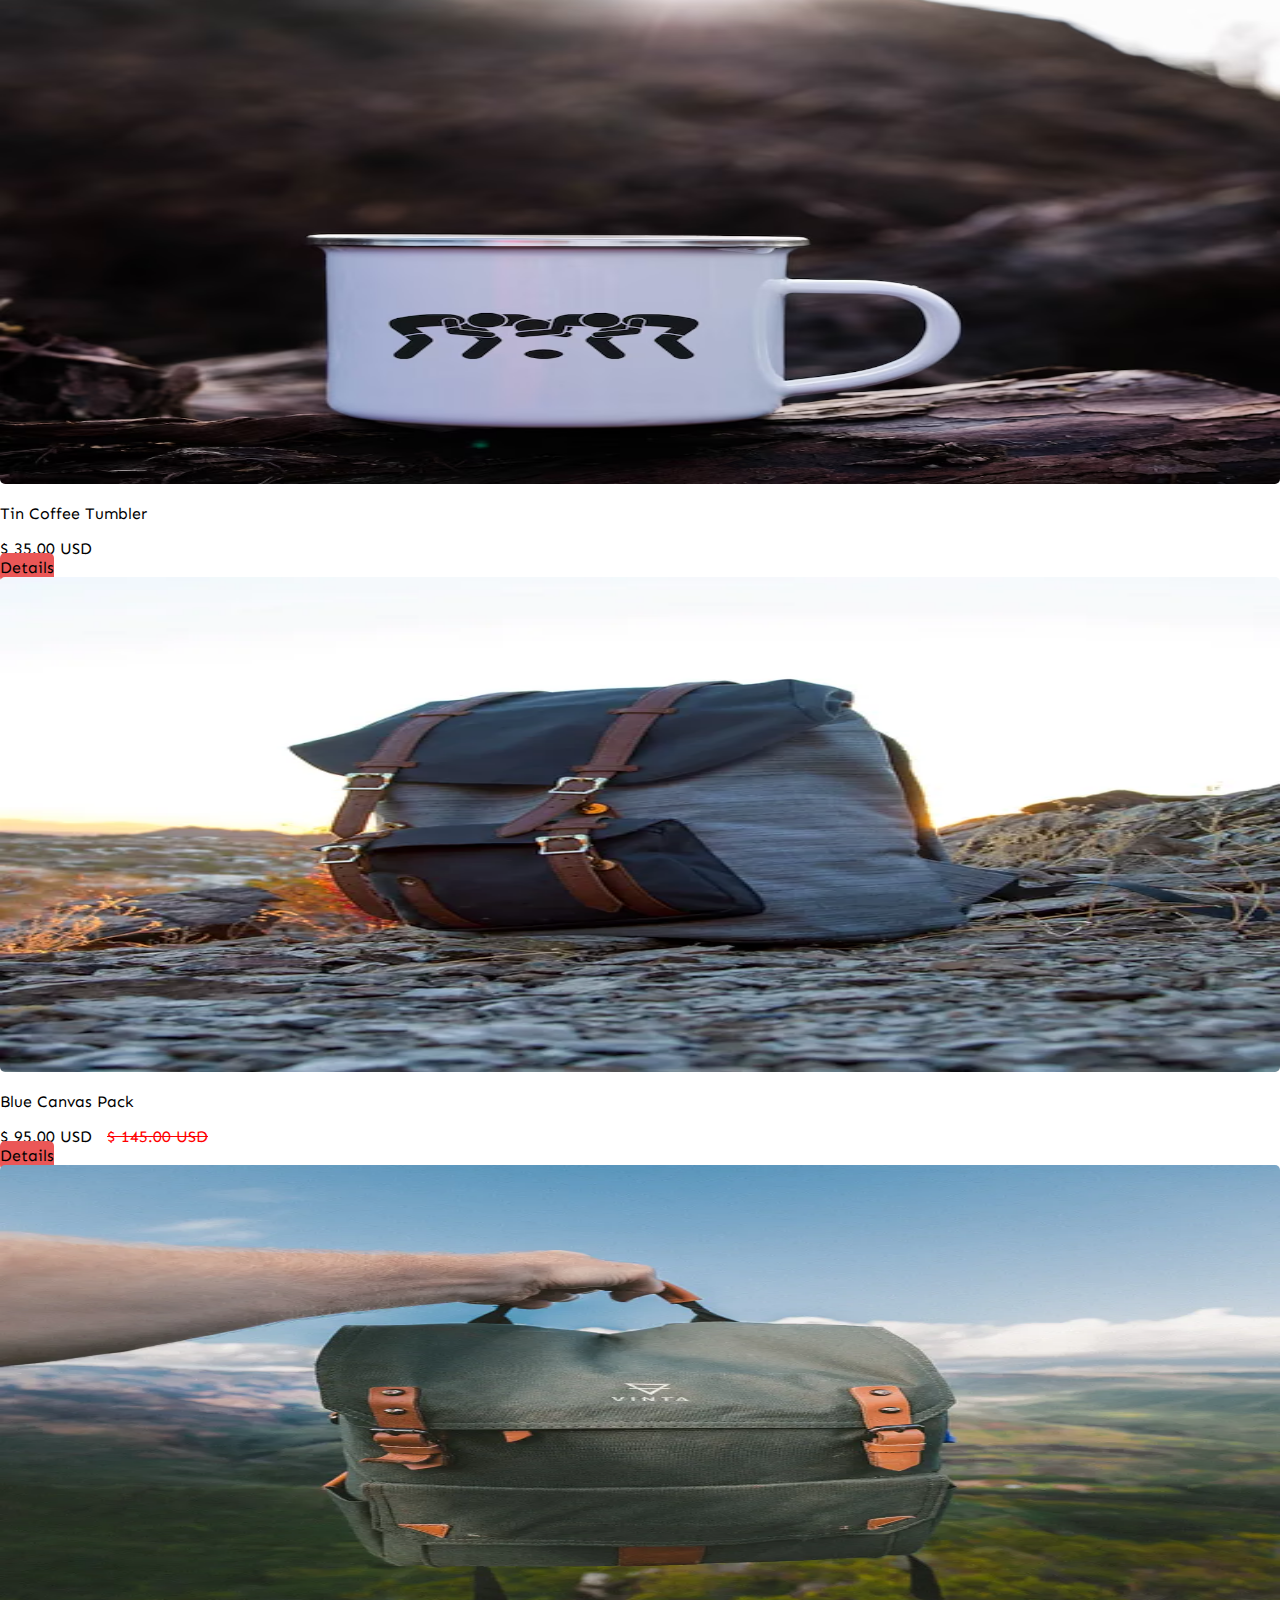
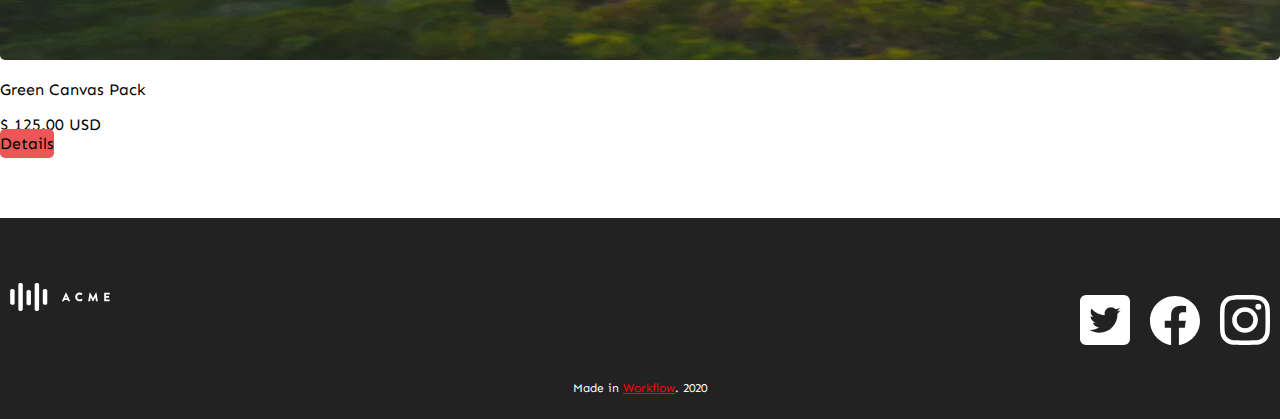
<file: shop.html>
<!doctype html>
<html lang="en">

<head>
    <title>Packs</title>
    <!-- Required meta tags -->
    <meta charset="utf-8">
    <meta name="viewport" content="width=device-width, initial-scale=1, shrink-to-fit=no">

    <!-- Bootstrap CSS v5.2.1 -->
    <link href="https://cdn.jsdelivr.net/npm/bootstrap@5.2.1/dist/css/bootstrap.min.css" rel="stylesheet"
        integrity="sha384-iYQeCzEYFbKjA/T2uDLTpkwGzCiq6soy8tYaI1GyVh/UjpbCx/TYkiZhlZB6+fzT" crossorigin="anonymous">
    <link rel="stylesheet" href="shop.css">
    <link rel="stylesheet" href="https://cdnjs.cloudflare.com/ajax/libs/font-awesome/6.4.2/css/all.min.css"
        integrity="sha512-z3gLpd7yknf1YoNbCzqRKc4qyor8gaKU1qmn+CShxbuBusANI9QpRohGBreCFkKxLhei6S9CQXFEbbKuqLg0DA=="
        crossorigin="anonymous" referrerpolicy="no-referrer" />
</head>

<body>
    <header>
        <section class="header_info">
            <div class="covid_section bg-dark">
                <div class="container">
                    <div class="row bg-dark p-4 ">
                        <div class=" col-sm-6 col-md-6 text-end text-light ">
                            <a href="https://biznus-template.webflow.io/alert/how-were-responding-to-covid-19"
                                class="h6 bg-danger rounded-pill p-3 text-decoration-none text-light">Announcement</a>
                        </div>
                        <div class="col-sm-6 col-lg-6 text-start text-light">
                            <span> How we're responding to COVID-19</span>
                        </div>
                    </div>
                </div>
            </div>

            <div class="nav_section">
                <div class="container">
                    <ul class="nav d.flex align-items-center justify-content-space-between">
                        <li class="image">
                            <a class="navbar-brand " href="index.html">
                                <img src="./Assets/acme_main.svg" alt="" width="120px">
                            </a>
                        </li>
                        <div class="items">
                            <li class="nav-item hover_e">
                                <a class="nav-link text-light" href="index.html">Home</a>
                            </li>
                            <li class="nav-item hover_e">
                                <a class="nav-link text-light" href="About.html">About</a>
                            </li>
                            <li class="nav-item hover_e">
                                <a class="nav-link text-light" href="#">Shop</a>
                            </li>
                            <li class="nav-item hover_e">
                                <a class="nav-link text-light" href="#">Donate</a>
                            </li>
                            <li class="nav-item hover_e">
                                <a class="nav-link text-light" href="#">Contact</a>
                            </li>
                            <li class="nav-item pt-2">
                                <i class="fa-solid fa-cart-shopping fa-sm"></i>
                            </li>
                        </div>
                    </ul>
                </div>
            </div>
        </section>
    </header>
    <main>
        <div class="shop_products bg-dark">
            <div class="container">
                <div class="products_text">
                    <h1>Shop Our Products</h1>
                </div>
            </div>
        </div>

        <div class="feature">
            <div class="container bg-primary">
                <div class="item">
                    <a href="https://biznus-template.webflow.io/product/white-tent">Feature Item</a>
                </div>
                <div class="text_wrapper">
                    <h3>White Tent</h3>
                    <div>$200 USD</div>
                </div>
            </div>
        </div>

        <div class="card_content">
            <div class="container">
                <div class="row">
                    <div class="col-3">
                        <div class="content_left">
                            <h2>Shop by Category</h2>
                            <div class="anchor btn1">
                               <a href="https://biznus-template.webflow.io/category/gift-cards">Gift Card</a>
                            </div>
                            <div class="anchor btn2">
                                <a href="https://biznus-template.webflow.io/category/tents">Tents</a>
                            </div>
                            <div class="anchor btn3">
                                <a href="https://biznus-template.webflow.io/category/accessories">Accessories</a>
                            </div>
                           <div class="anchor btn4">
                            <a href="https://biznus-template.webflow.io/category/packs">Packs</a>
                           </div>
                            

                        </div>
                    </div>
                    <div class="col-9">
                        <div class="content_right">
                            <div class="row row-cols-1 row-cols-md-3 g-4">
                                <div class="col">
                                  <div class="card h-100">
                                    <img src="./Assets/gift_card.jpg" class="card-img-top" alt="...">
                                    <div class="card_body mt-3">
                                        <div>
                                        <p class="card-text pt-1 text-center">Gift Card</p>
                                      </div>
                                        <div class="text-center">
                                        <span>$ 25.00 USD</span>
                                      </div>
                                        <div class="card_btn d-flex justify-content-center m-2">
                                        <a class="text-decoration-none rounded-3 text-center text-light ">Details</a>
                                      </div>
                                      </div>
                                  </div>
                                </div>

                                <div class="col">
                                  <div class="card h-100">
                                    <img src="./Assets/mug2.avif" class="card-img-top" alt="...">
                                    <div class="card_body mt-3">
                                        <div>
                                        <p class="card-text pt-1 text-center">Tin Coffee Tumbler</p>
                                      </div>
                                        <div class="text-center">
                                        <span>$ 35.00 USD</span>
                                      </div>
                                        <div class="card_btn d-flex justify-content-center m-2">
                                        <a class="text-decoration-none rounded-3 text-center text-light ">Details</a>
                                      </div>
                                      </div>
                                  </div>
                                </div>

                                <div class="col">
                                  <div class="card  h-100">
                                    <img src="./Assets/camp_bag1.webp" class="card-img-top" alt="...">
                                    <div class="card_body mt-3">
                                        <div>
                                        <p class="card-text pt-1 text-center">Blue Canvas Pack</p>
                                      </div>
                                        <div class="text-center">
                                        <span>$ 95.00 USD &nbsp <del>$ 145.00 USD</del></span>
                                      </div>
                                        <div class="card_btn d-flex justify-content-center m-2">
                                        <a class="text-decoration-none rounded-3 text-center text-light ">Details</a>
                                      </div>
                                      </div>
                                  </div>
                                </div>
                                <div class="col">
                                  <div class="card  h-100">
                                    <img src="./Assets/bag2.webp" class="card-img-top" alt="...">
                                    <div class="card_body mt-3">
                                        <div>
                                        <p class="card-text pt-1 text-center">Green Canvas Pack</p>
                                      </div>
                                        <div class="text-center">
                                        <span>$ 125.00 USD</span>
                                      </div>
                                        <div class="card_btn d-flex justify-content-center m-2">
                                        <a class="text-decoration-none rounded-3 text-center text-light ">Details</a>
                                      </div>
                                      </div>
                                  </div>
                                </div>
                              </div>
                        </div>
                    </div>
                </div>
            </div>
        </div>

    </main>
    <footer>
        <div class="footer_section">
            <div class="container">
             <div class="row">
               <div class="col-12">
                 <div class="footer">
                     <div class="brand_logo">
                     <a href="index.html"><img src="./Assets/acme_logo.svg" alt=""></a>
                     </div>
       
                     <div class="socials">
                     <a href="https://twitter.com/webflow"><img src="./Assets/twitter.svg" alt="" ></a>
                     <a href="https://www.facebook.com/webflow"><img src="./Assets/facebook.svg" alt="" ></a>
                     <a href="https://www.instagram.com/webflow/"><img src="./Assets/instagram.svg" alt="" ></a>
                   </div>
                   <div class="footer_details">
                        <p>Made in <a href="#">Workflow</a>. <i class="fa-regular fa-copyright fa-sm"></i> 2020 </p>
                   </div>
                 </div>
                   
               </div>
             </div>
            </div>
            </div>
    </footer>
    <!-- Bootstrap JavaScript Libraries -->
    <script src="https://cdn.jsdelivr.net/npm/@popperjs/core@2.11.6/dist/umd/popper.min.js"
        integrity="sha384-oBqDVmMz9ATKxIep9tiCxS/Z9fNfEXiDAYTujMAeBAsjFuCZSmKbSSUnQlmh/jp3" crossorigin="anonymous">
        </script>

    <script src="https://cdn.jsdelivr.net/npm/bootstrap@5.2.1/dist/js/bootstrap.min.js"
        integrity="sha384-7VPbUDkoPSGFnVtYi0QogXtr74QeVeeIs99Qfg5YCF+TidwNdjvaKZX19NZ/e6oz" crossorigin="anonymous">
        </script>
</body>

</html>
</file>
<file: style.css>
@import url('https://fonts.googleapis.com/css2?family=Sen&display=swap');

*{
    font-family:'Sen',sans-serif;
}
html,body{
  margin: 0;
  padding:0;
}

.nav_section{
    background-color:#eb5757;
    padding: 20px 0;
    width: 100%;
}

.nav-item{
    margin-left: 30px;
}

.hover_e:hover{
    background-color:#333;
    border-radius: 10px;
    cursor: pointer;
    color: black;
    /* transition: ease-in-out 1s; */
}

.items{
    display: flex;
    transform: translateX(400px);
}

.image{
    transform: translateX(100px);
}

.image img{
    transform: translateX(-100px);
 }

/* 
.climber{
    width: 110.8%;
    height: 55vh;
    object-fit:cover;
} */


.Img_text{
    transform: translate(50px,-380px);
}

.Img_text h1{
    font-size: 62px;
}

.Img_text p{
    font-size: 18px;
}

.Img_text a{
    font-size: 16px;
   
}

/* start of details */

.support .container{
    transform: translateY(-220px);
}

.details span{
    font-size: 16px;
    color: #333;
}

.details h2{
  font-size: 40px;
  color: #333;
}

.details p{
    color: #333;
}
/* End of details */


/* start of cards */
.cards{
    transform: translateY(-150px);
}

.card img{
    width: 100%;
    height: 55vh !important;
    border-radius: 5px;
}

/* start of tress */

.trees{
    transform: translateY(-120px);
}

.trees_text{
    transform: translate(50px,-350px);
}

.trees_text h5{
    font-size: 45px;
}

.trees_text p{
    font-size: 18px;
}

.card_btn a{
    background-color: #eb5757;
    border-radius: 5px;
    padding: 5px 0;
    width: 100px;
}

.card_btn a:hover{
    cursor: pointer;
    background-color: #333;
}

.card img{
    width: 100%;
    height: 40vh;
    border-radius: 5px;
}

.products_info{
   transform: translateY(-50px);
}

.products_info h2{
    font-size: 40px;
}

.btn_products {
    display: flex;
    justify-content: center;
    align-items: center;
    transform: translateY(-30px);
}

.btn_products a{
    border-radius: 5px;
    text-decoration: none;
    padding: 5px 25px;
    background-color: #333;
}

.btn_products a:hover{
    cursor: pointer;
    background-color: #eb5757;
}


.shop{
    background-color: #333;
    color: #fff;
    width: 936px;
    height: 530px !important;
    border-radius: 8px;
    transform: translate(-80px,30px);
  
}

.shop_detials{
    padding: 45px;
    display: block;
    padding-right: 200px;
    padding-left: 200px;
}


.shop_info{
    display: flex;
    padding: 50px 0;
}

.shop_desc{
    display: flex;
}

.shop_img{
    transform: translate(10px,60px);
    z-index: 2;   
}

.shop_img img{
    width: 351px;
    height: 440px !important;
}

.header_info{
    position: sticky;
    top: 0;
    z-index: 999;
}


.footer{
    background-color: #222;
}


.socials{
    display: flex;
    justify-content: flex-end;
    align-items: center;
    transform: translate(60px,-20px);
    padding-right: 60px;
}

.socials img{
  padding: 0 10px;
  width: 50px;
}

.brand_logo{
    display: flex;
    justify-content: flex-start;
    align-items: center;
    padding-left: 60px;
}

.brand_logo img{
    width: 100px;
    transform: translateX(-50px);
   
}

.footer_details{
    display: flex;
    justify-content: center;
    align-items: center;
    color: #fff;
    font-size: 12px;
}

.footer_details a{
    color: red;
}

.footer_details a:hover{
    cursor: pointer;
    color:red;
    text-decoration: none;
}
.footer_section{
    background-color: #222;
    padding: 65px 0px 12px;
}

.climber_img{
background-image:linear-gradient(360deg, #222, rgba(34, 34, 34, 0)), url(./Assets/mountain.jpg);
background-size: cover;
width: 100%;
height: 70vh;
background-repeat: no-repeat;
 padding: 65px 0;
}

.trees_img{ 
 background-image:linear-gradient(360deg, #222, rgba(34, 34, 34, 0)), url(./Assets/trees2.jpg);
 background-size: cover;
 width: 100%;
 height: 70vh;
 background-repeat: no-repeat;
 padding: 65px 0;
 transform: translateY(-100px);

}
</file>
<file: About.css>
@import url('https://fonts.googleapis.com/css2?family=Sen&display=swap');

*{
    font-family:'Sen',sans-serif;
}

body{
    margin: 0;
    padding:0;
    overflow-y: scroll;
  }

.header_info{
    position: sticky;
    top: 0;
    z-index: 999;
}


.nav_section{
    background-color:#eb5757;
    padding: 20px 0;
    width: 100%;
}

.nav-item{
    margin-left: 30px;
}

.hover_e:hover{
    background-color:#333;
    border-radius: 10px;
    cursor: pointer;
    color: black;
}

.items{
    display: flex;
    transform: translateX(400px);
}

.image{
    transform: translateX(100px);
}

.image img{
    transform: translateX(-100px);
}

.climber{
    width: 110.8%;
    height: 55vh;
    object-fit:cover;
}


.Img_text{
    transform: translate(50px,-380px);
}

.Img_text h1{
    font-size: 62px;
}

.Img_text p{
    font-size: 18px;
}

.Img_text a{
    font-size: 16px;
}


/* Start of Footer */

.footer{
    background-color: #222;
}

.footer_section{
    background-color: #222;
    padding: 65px 0px 12px;
}

.footer_img{
    background-image:linear-gradient(360deg, #222, rgba(34, 34, 34, 0)), url(./Assets/hello.jpeg);
    background-size: cover;
    width: 100%;
    height: 70vh;
    background-repeat: no-repeat;
    padding: 65px 0;
}

.footer_btn button{
    border-radius: 5px;
    border-color: #f9f9f9;
   background-color: transparent;
   color: #fff;
    padding: 5px 25px; 
}

.footer_btn button:hover{
  background-color: #fff;
  cursor: pointer;
  color: black;
}

.hero-wrapper{
    transform: translateY(40px);
}


.hero-wrapper h1{
    font-size: 62px;
    color: #fff;
}

.hero-wrapper p{
    font-size: 18px;
    color: #fff;
}

.socials{
    display: flex;
    justify-content: flex-end;
    align-items: center;
    transform: translate(60px,-20px);
    padding-right: 60px;
}

.socials img{
  padding: 0 10px;
  width: 50px;
}

.brand_logo{
    display: flex;
    justify-content: flex-start;
    align-items: center;
    padding-left: 60px;
}

.brand_logo img{
    width: 100px;
    transform: translateX(-50px);
}

.footer_details{
    display: flex;
    justify-content: center;
    align-items: center;
    color: #fff;
    font-size: 12px;
}

.footer_details a{
    color: red;
}

.footer_details a:hover{
    cursor: pointer;
    color:red;
    text-decoration: none;
}
/* End of Footer */


/* Start of outdoors */
.outdoors{
    text-align: center;
    transform: translateY(-250px);
}

.heading p{
    font-size: 14px;
}
/*  End of outdoors */


/* Start of card group */
.card_section{
    padding: 65px 0;
    transform: translateY(-200px);
}

.cards_info{
    padding: 0 20px;
}

.card_img img{
    width: 48px;
    padding-left: 10px;
}

.heading{
    font-size: 24px;
}


.content_section{
    padding: 65px 0;
    transform:translateY(-150px);
}

.content_desc{
    display: flex;
}

.content_left{ 
    z-index: 2;
    transform: translate(0px,35px)
}

.content_left img{
    width: 526.5px;
    height: 666px;
    border-radius: 5px;
}

.content_right{
    background-color: #333;
    width: 819px !important; 
    height: 740px;
    border-radius: 5px;
    margin-left: -170px;
}

.content_right_info{
    transform:translateX(220px);
    padding: 90px 0; 
    
}

.owner_bio img{
    width: 200px;
    height: 200px;
    padding-bottom: 15px;
    transform: translateX(70px);
}

.owner_bio{
    display:block;
    transform: translateX(120px);
}

.owner_bio h3{
    transform: translateX(110px);
    padding-bottom: 10px;
}

.owners_details{
    padding: 65px 0;
  transform: translateY(-120px);
}

.footer_img img{
   width: 100%;
   object-fit: cover;

}

.climber_img{
    background-image: url(./Assets/climber.jpg);
    background-size: cover;
    width: 100%;
    height: 70vh;
    background-repeat: no-repeat;
     padding: 65px 0;
    }
</file>
<file: shop.css>
@import url('https://fonts.googleapis.com/css2?family=Sen&display=swap');

*{
    font-family:'Sen',sans-serif;
}

body{
    margin: 0;
    padding:0;
  }

.header_info{
    position: sticky;
    top: 0;
    z-index: 999;
}


.nav_section{
    background-color:#eb5757;
    padding: 20px 0;
    width: 100%;
}

.nav-item{
    margin-left: 30px;
}

.hover_e:hover{
    background-color:#333;
    border-radius: 10px;
    cursor: pointer;
    color: black;
    /* transition: ease-in-out 1s; */
}

.items{
    display: flex;
    transform: translateX(400px);
}

.image{
    transform: translateX(100px);
}

.image img{
 transform: translateX(-100px);
}

.navbar{
    background-color: #eb5757;
    width: 100%;
}

/* shop products */
.shop_products{
    background-color: #222;
    padding: 30px 0;
}

.products_text h1{
    font-size: 38px;
    color: #fff;
}
/* End of shop products */

/* start of feature products */
.feature{
    padding: 65px 0px 0px;
    width: 100%;
}

.feature .container{
    background-image: linear-gradient(180deg, rgba(34, 34, 34, 0.22), rgba(34, 34, 34, 0.69)),url(./Assets/tent2.webp);
    background-size: cover;
    background-repeat: no-repeat;
    width: 100%;
   height: 40vh;
   border-radius: 10px;
}

.text_wrapper{
    color: #fff;
    transform: translate(10px,130px);
}

.text_wrapper h3{
    font-size: 24px; 
}

.item{
    display: flex;
    justify-content: flex-end;
}

.item a{
    border-radius: 5px;
    border-color: #fff;
    background-color: #fff;
    text-decoration: none;
    color:#333;
    padding: 5px 20px;
    margin-top: 20px;
}

/* start card content */
.card_content{
    padding: 65px 0px;
}

.card img{
    width: 100%;
    height: 55vh;
    border-radius: 5px;
}

.card{
    border: none;
}

.card_btn a{
    background-color: #eb5757;
    border-radius: 5px;
    padding: 5px 0;
    width: 100px;
}

.card_btn a:hover{
    cursor: pointer;
    background-color: #333;
}

.text-center del{
    color:red;
}

.content_left{
    display: inline;
}

.content_left a{
    text-decoration: none;
    border-radius: 5px;
    border: 1px solid #222;
    color:#222;
    font-weight: 700;
}

.content_left a:hover{
    cursor: pointer;
    transition: border-color 300ms ease, background-color 300ms ease;
    background-color: black;
    color: #fff;
}

.content_left h2{
  font-size: 18px; 
}

.anchor{
    margin: 5px 0;
    padding: 5px 0;
}

.btn1 a{
    padding: 5px 70px; 
}

.btn2 a{
    padding: 5px 85px; 
}

.btn3 a{
    padding: 5px 62px; 
}

.btn4 a{
    padding: 5px 84px; 
}

/* footer */
.footer{
    background-color: #222;
   
}



.socials{
    display: flex;
    justify-content: flex-end;
    align-items: center;
    transform: translate(60px,-20px);
    padding-right: 60px;
}

.socials img{
  padding: 0 10px;
  width: 50px;
}


.brand_logo{
    display: flex;
    justify-content: flex-start;
    align-items: center;
    padding-left: 60px;
}

.brand_logo img{
    width: 100px;
    transform: translateX(-50px);
}

.footer_details{
    display: flex;
    justify-content: center;
    align-items: center;
    color: #fff;
    font-size: 12px;
}

.footer_details a{
    color: red;
}

.footer_details a:hover{
    cursor: pointer;
    color:red;
    text-decoration: none;
}
.footer_section{
    background-color: #222;
    padding: 65px 0px 12px;
}
</file>
